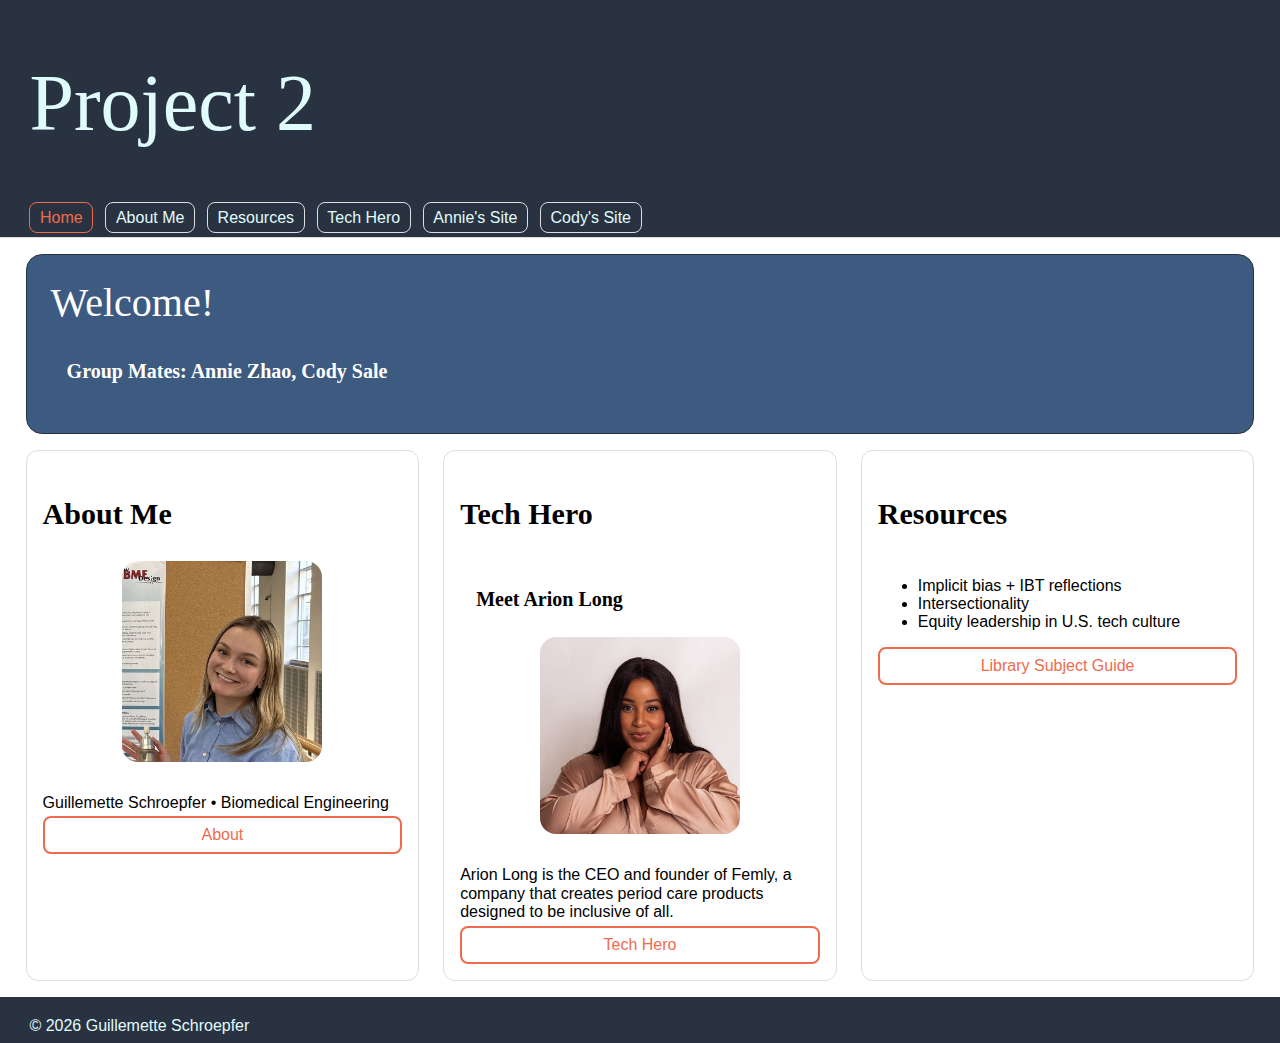
<file: index.html>
<!doctype html>
<html lang="en">
<head>
  <meta charset="utf-8" />
  <meta name="viewport" content="width=device-width, initial-scale=1" />
  <title>Guillemette Schroepfer | Project Demo Site</title>
  <link rel="stylesheet" href="stylepage.css" />
</head>

<body>
  <!-- COMMENT 1: This is the splash page for first impressions.-->
  <!-- COMMENT 2: All styling is in stylepage.css. -->
  <!-- COMMENT 3: Navigation is consistent across all pages for usability and accessibility. -->
  <!-- COMMENT 4: Keep headings in order (h1 then h2) for screen readers. -->

  <a class="skip-link" href="#main">Skip to main content</a>

  <header class="site-header">
    <div class="container">
      <h1>Project 2</h1>

      <nav aria-label="Main navigation" class="nav">
        <a class="nav-link" href="index.html" aria-current="page">Home</a>
        <a class="nav-link" href="about.html">About Me</a>
        <a class="nav-link" href="resources.html">Resources</a>
        <a class="nav-link" href="tech-hero.html">Tech Hero</a>
        <a class ="nav-link" href="https://anniez432.github.io/LIS500_Project2/" target="_blank" rel="noopener">Annie's Site</a>
        <a class ="nav-link" href="https://codysale.github.io/index.html" target="_blank" rel="noopener">Cody's Site</a>
      </nav>
    </div>
  </header>

  <main>
    <section class="container">
      <div class="welcome">
        <h2>Welcome!</h2>
        <h4>Group Mates: Annie Zhao, Cody Sale</h4>
      </div>
    </section>
    
<section class="container">
  <section class="card-grid">
            <article class="card">
                <h3>About Me</h3>
                <img class="image" src="Images/gschroepfer.jpg" alt="Guillemette Schroepfer">
                <p>Guillemette Schroepfer • Biomedical Engineering</p>
                <a href="about.html">About</a>
            </article>
        
            <article class="card">
        <h3>Tech Hero</h3>
            <h4>Meet Arion Long</h4>
            <img class="image" src="Images/Arion-long.jpg" alt="Arion Long">
            <p>Arion Long is the CEO and founder of Femly, a company that creates period care products designed to be inclusive of all.</p>
            <a href="tech-hero.html">Tech Hero</a>
        </article>

        <article class="card">
            <h3>Resources</h3>
            <ul>
                <li>Implicit bias + IBT reflections</li>
                <li>Intersectionality</li>
                <li>Equity leadership in U.S. tech culture</li>
            </ul>
            <a href="resources.html">Library Subject Guide</a>
        </article>

    </section>
    </section>  
  </main>

  <footer class="site-footer">
    <div class="container">
      <p>© <span id="year">2026</span> Guillemette Schroepfer</p>
    </div>
  </footer>
</body>
</html>
</file>
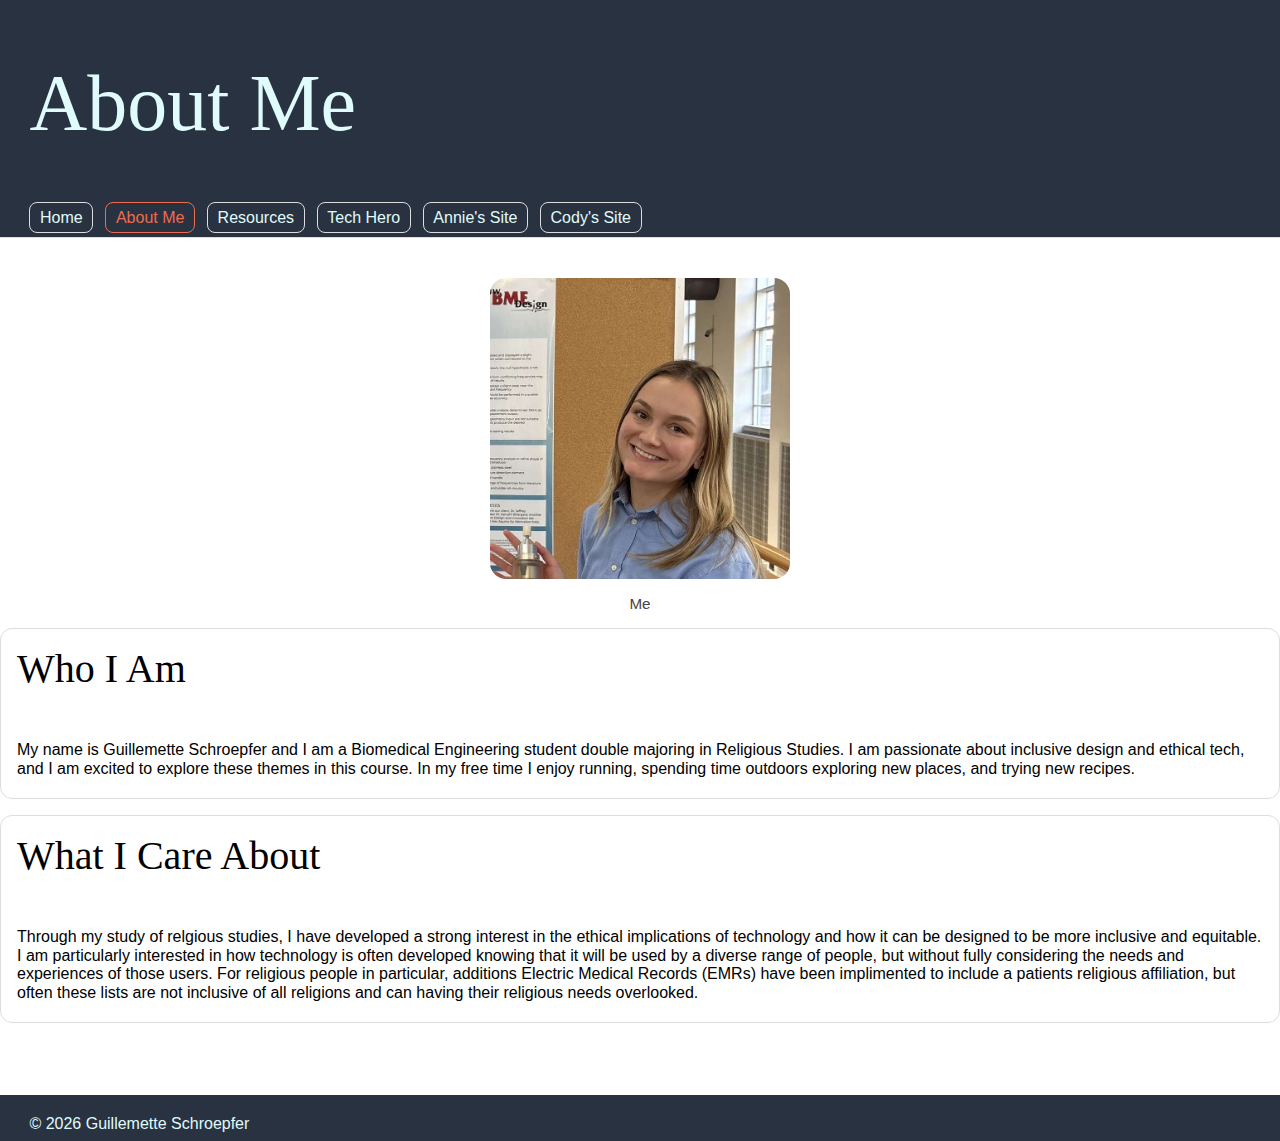
<file: about.html>
<!doctype html>
<html lang="en">
<head>
  <meta charset="utf-8" />
  <meta name="viewport" content="width=device-width, initial-scale=1" />
  <title>About | Guillemette Schroepfer</title>
  <link rel="stylesheet" href="stylepage.css" />
</head>

<body>
  <!-- COMMENT 1: About page adapted from Project 1 content. -->
  <!-- COMMENT 2: Use headings + lists to make the page scannable. -->
  <!-- COMMENT 3: Include at least one image with meaningful alt text. -->
  <!-- COMMENT 4: Keep paragraphs short for readability. -->

  <a class="skip-link" href="#main">Skip to main content</a>

  <header class="site-header">
    <div class="container">
      <h1 class="site-title">About Me</h1>
      <nav aria-label="Main navigation" class="nav">
        <a class="nav-link" href="index.html">Home</a>
        <a class="nav-link" href="about.html" aria-current="page">About Me</a>
        <a class="nav-link" href="resources.html">Resources</a>
        <a class="nav-link" href="tech-hero.html">Tech Hero</a>
        <a class ="nav-link" href="https://anniez432.github.io/LIS500_Project2/" target="_blank" rel="noopener">Annie's Site</a>
        <a class ="nav-link" href="https://codysale.github.io/index.html" target="_blank" rel="noopener">Cody's Site</a>
      </nav>
    </div>
  </header>

  <main id="main">
    <section class="page-nav">
      <figure>
        <img class = "image-about" src="Images/gschroepfer.jpg" alt="Guillemette Schroepfer" />
        <figcaption class="caption">Me</figcaption>
      </figure>

      <div class = "card">
        <h2>Who I Am</h2>
        <p>
          My name is Guillemette Schroepfer and I am a Biomedical Engineering student double majoring in Religious Studies.
          I am passionate about inclusive design and ethical tech, and I am excited to explore these themes in this course.
          In my free time I enjoy running, spending time outdoors exploring new places, and trying new recipes. 
        </p>
      </div>
      <div class = "card">
        <h2>What I Care About</h2>
        <p>
          Through my study of relgious studies, I have developed a strong interest in the ethical implications of technology and how 
          it can be designed to be more inclusive and equitable. I am particularly interested in how technology is often developed
          knowing that it will be used by a diverse range of people, but without fully considering the needs and experiences of those users.
          For religious people in particular, additions Electric Medical Records (EMRs) have been implimented to include a patients religious 
          affiliation, but often these lists are not inclusive of all religions and can having their religious needs overlooked.
        </p>
      </div>
    </section>
  </main>

  <footer class="site-footer">
    <div class="container">
      <p>© 2026 Guillemette Schroepfer</p>
    </div>
  </footer>
</body>
</html>
</file>
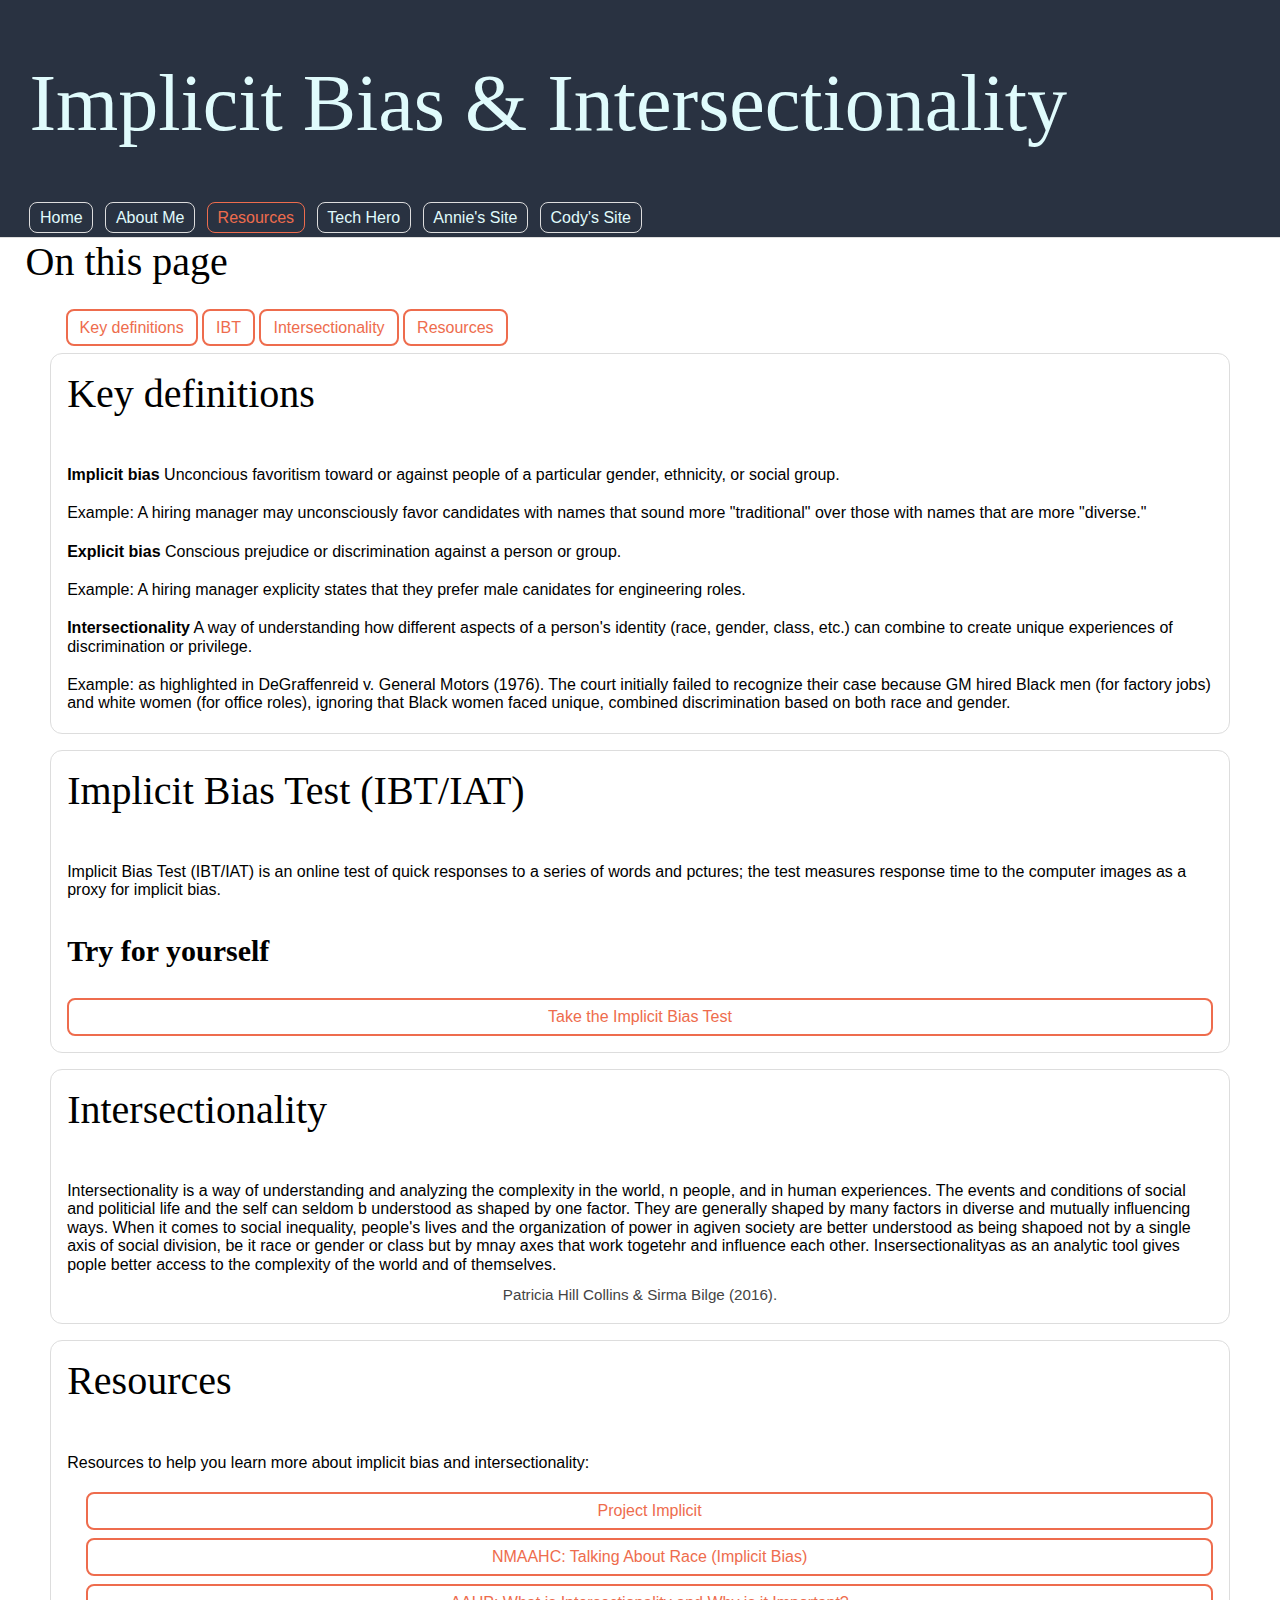
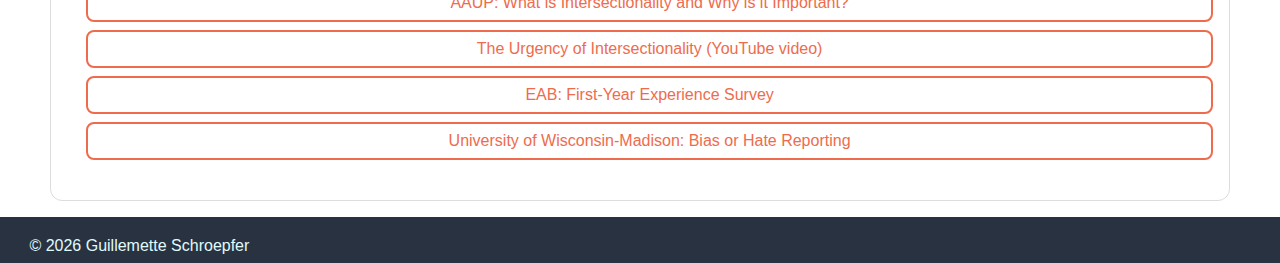
<file: resources.html>
<!doctype html>
<html lang="en">
<head>
  <meta charset="utf-8" />
  <meta name="viewport" content="width=device-width, initial-scale=1" />
  <title>Library Subject Guide | Implicit Bias</title>
  <link rel="stylesheet" href="stylepage.css" />
</head>

<body>
  <!-- COMMENT 1: This page mimics a Library Subject Guide style. -->
  <!-- COMMENT 2: Audience is first-year college students. -->
  <!-- COMMENT 3: Use definitions + examples + resources (not just links). -->
  <!-- COMMENT 4: Add  IBT. -->
  <!-- COMMENT 5: Check link text (avoid “click here”) for accessibility. -->

  <a class="skip-link" href="#main">Skip to main content</a>

  <header class="site-header">
    <div class="container">
      <h1 class="site-title">Implicit Bias & Intersectionality</h1>
      <nav aria-label="Main navigation" class="nav">
        <a class="nav-link" href="index.html">Home</a>
        <a class="nav-link" href="about.html">About Me</a>
        <a class="nav-link" href="resources.html" aria-current="page">Resources</a>
        <a class="nav-link" href="tech-hero.html">Tech Hero</a>
        <a class ="nav-link" href="https://anniez432.github.io/LIS500_Project2/" target="_blank" rel="noopener">Annie's Site</a>
        <a class ="nav-link" href="https://codysale.github.io/index.html" target="_blank" rel="noopener">Cody's Site</a>
      </nav>
    </div>
  </header>

  <main id="main">
    <section class="container">
        <h2>On this page</h2>
        <ul>
          <a href="#definitions">Key definitions</a>
          <a href="#ibt">IBT</a>
          <a href="#intersectionality">Intersectionality</a>
          <a href="#resources">Resources</a>
        </ul>
    <section class="container">
      <div class="content">
        <section id="definitions" class="card">
          <h2>Key definitions</h2>
          <p><strong>Implicit bias</strong> Unconcious favoritism toward or against people of a particular gender, ethnicity, or social group.</p>
          <p>Example: A hiring manager may unconsciously favor candidates with names that sound more "traditional" over those with names that are more "diverse."</p>
          <p><strong>Explicit bias</strong> Conscious prejudice or discrimination against a person or group.</p>
          <p>Example: A hiring manager explicity states that they prefer male canidates for engineering roles.</p>
          <p><strong>Intersectionality</strong> A way of understanding how different aspects of a person's identity (race, gender, class, etc.) can combine to create unique experiences of discrimination or privilege.</p>
          <p>Example: as highlighted in DeGraffenreid v. General Motors (1976). The court initially failed to recognize their case because GM hired Black men (for factory jobs) and white women (for office roles), 
            ignoring that Black women faced unique, combined discrimination based on both race and gender. </p>
        </section>

        <section id="ibt" class="card">
          <h2>Implicit Bias Test (IBT/IAT)</h2>
          <p>
            Implicit Bias Test (IBT/IAT) is an online test of quick responses to a series of words and pctures; the test measures response time to the computer
            images as a proxy for implicit bias. 
          </p>
          <h3>Try for yourself</h3>
          <a href="https://implicit.harvard.edu/implicit/takeatest.html" target="_blank" rel="noopener">Take the Implicit Bias Test</a>
        </section>

        <section id="intersectionality" class="card">
          <h2>Intersectionality </h2>
          <p>
            Intersectionality is a way of understanding and analyzing the complexity in the world, n people, and in human experiences. The events
            and conditions of social and politicial life and the self can seldom b understood as shaped by one factor. They are generally shaped
            by many factors in diverse and mutually influencing ways. When it comes to social inequality, people's lives and the organization of 
            power in agiven society are better understood as being shapoed not by a single axis of social division, be it race or gender or class
            but by mnay axes that work togetehr and influence each other. Insersectionalityas as an analytic tool gives pople better access to the 
            complexity of the world and of themselves.
          </p>
          <p class="caption">
            Patricia Hill Collins & Sirma Bilge (2016).
          </p>
        </section>


        <section id="resources" class="card">
          <h2>Resources</h2>
          <p>Resources to help you learn more about implicit bias and intersectionality:</p>
            <ul class="resource-list">
              <a href="https://www.apa.org/topics/implicit-bias" target="_blank" rel="noopener">Project Implicit</a>
              <a href="https://nmaahc.si.edu/learn/talking-about-race/topics/implicit-bias" target="_blank" rel="noopener">NMAAHC: Talking About Race (Implicit Bias)</a>
              <a href="https://www.aaup.org/academe/issues/104-4/what-intersectionality-and-why-it-important" target="_blank" rel="noopener">AAUP: What is Intersectionality and Why is it Important?</a>
              <a href="https://youtu.be/akOe5-UsQ2o" target="_blank" rel="noopener">The Urgency of Intersectionality (YouTube video)</a>
              <a href="https://eab.com/about/newsroom/press/2024-first-year-experience-survey/" target="_blank" rel="noopener">EAB: First-Year Experience Survey</a>
              <a href="https://inclusioneducation.wisc.edu/resources-3/" target="_blank" rel="noopener">University of Wisconsin-Madison: Bias or Hate Reporting</a>
            </ul>
        </section>
      </div>
    </section>
    </section>
  </main>

  <footer class="site-footer">
    <div class="container">
      <p>© 2026 Guillemette Schroepfer</p>
    </div>
  </footer>
</body>
</html>
</file>
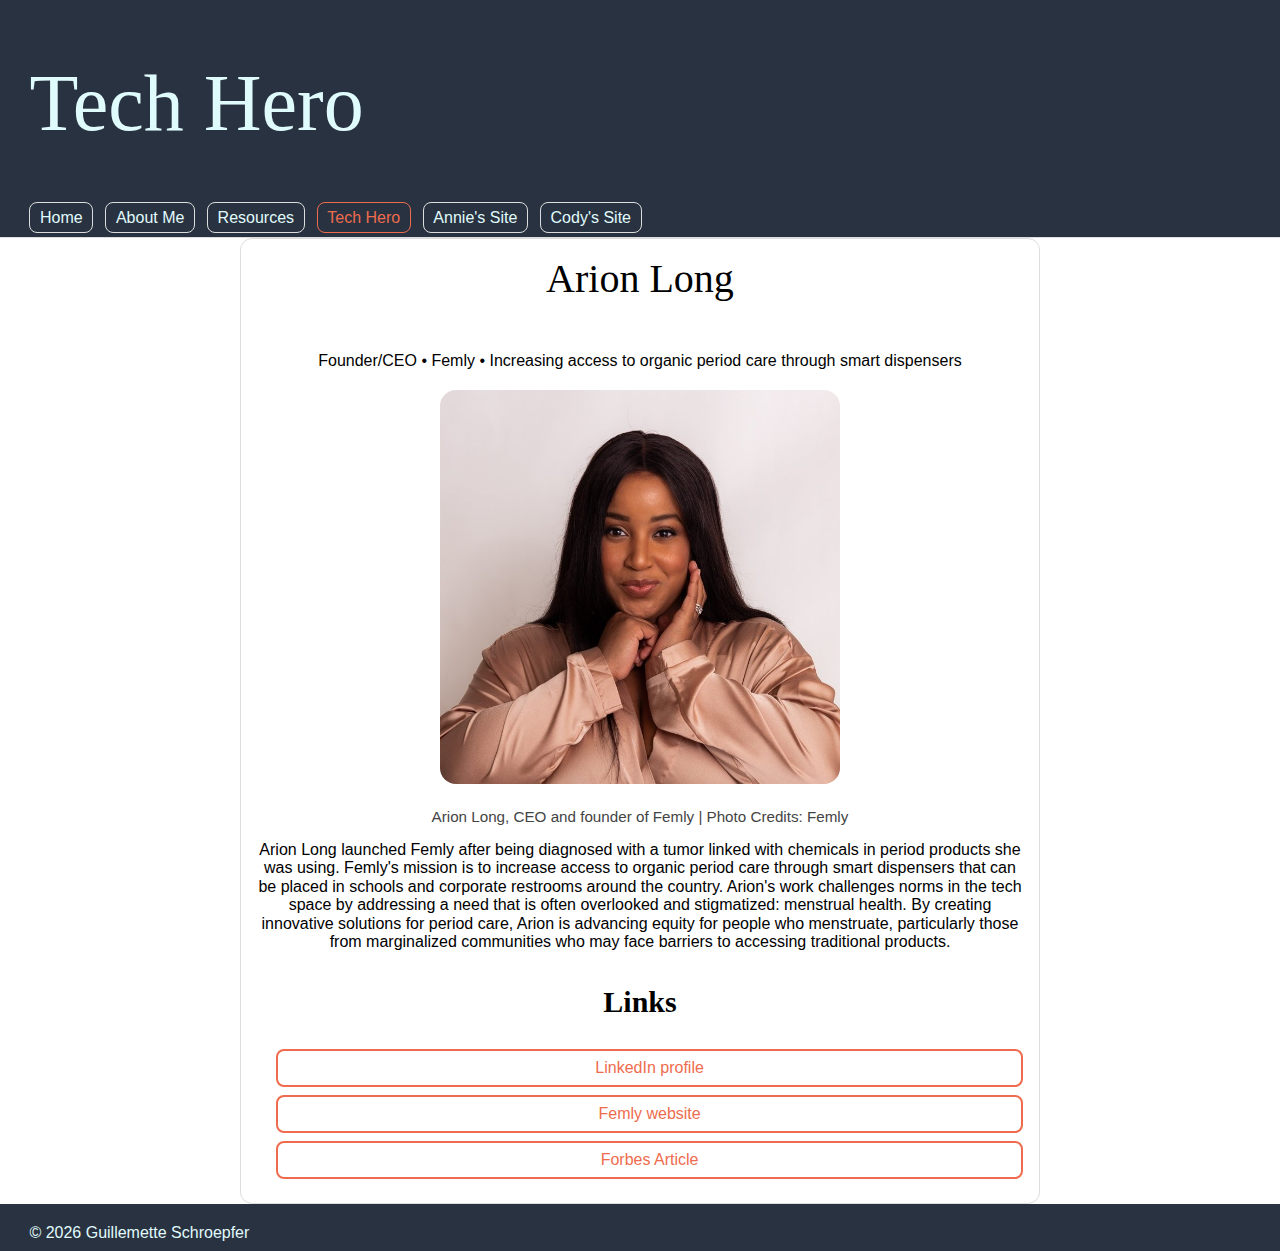
<file: tech-hero.html>
<!doctype html>
<html lang="en">
<head>
  <meta charset="utf-8" />
  <meta name="viewport" content="width=device-width, initial-scale=1" />
  <title>Tech Hero | Arion Long</title>
  <link rel="stylesheet" href="stylepage.css" />
</head>

<body>
  <!-- COMMENT 1: Tech Hero profile: someone challenging norms in the tech space. -->
  <!-- COMMENT 2: Must not be a mega-famous CEO; aim for a lesser-known leader/organizer/engineer/educator. -->
  <!-- COMMENT 3: Keep profile under 500 words and include useful links. -->
  <!-- COMMENT 4: Add at least one strong quote or concrete example of their impact (with a link). -->
  <!-- COMMENT 5: Make it clear how they advance equity for race/class/gender in the U.S. -->

  <a class="skip-link" href="#main">Skip to main content</a>

  <header class="site-header">
    <div class="container">
      <h1 class="site-title">Tech Hero</h1>
      <nav aria-label="Main navigation" class="nav">
        <a class="nav-link" href="index.html">Home</a>
        <a class="nav-link" href="about.html">About Me</a>
        <a class="nav-link" href="resources.html">Resources</a>
        <a class="nav-link" href="tech-hero.html" aria-current="page">Tech Hero</a>
        <a class ="nav-link" href="https://anniez432.github.io/LIS500_Project2/" target="_blank" rel="noopener">Annie's Site</a>
        <a class ="nav-link" href="https://codysale.github.io/index.html" target="_blank" rel="noopener">Cody's Site</a>
      </nav>
    </div>
  </header>

  <main id="main" class="container">
    <article class="card hero-profile">
      <h2>Arion Long</h2>
      <p class="muted">Founder/CEO • Femly • Increasing access to organic period care through smart dispensers</p>
      <img class="image-hero" src="Images/Arion-long.jpg" alt="Arion Long">
      <div class="caption">Arion Long, CEO and founder of Femly | Photo Credits: Femly</div>
      <p>
        Arion Long launched Femly after being diagnosed with a tumor linked with chemicals in period products she was using.
        Femly's mission is to increase access to organic period care through smart dispensers that can be placed in schools and corporate restrooms around the country. 
        Arion's work challenges norms in the tech space by addressing a need that is often overlooked and stigmatized: menstrual health. 
        By creating innovative solutions for period care, Arion is advancing equity for people who menstruate, particularly those from marginalized communities who may 
        face barriers to accessing traditional products.
      </p>

      <h3>Links</h3>
        <div class="tech-hero-links">
        <a href="https://www.linkedin.com/in/femlyceo/?isSelfProfile=false" target="_blank" rel="noopener">LinkedIn profile</a>
        <a href="https://www.femly.com/" target="_blank" rel="noopener">Femly website</a>
        <a href="https://www.forbes.com/sites/brittanychambers/2019/01/18/money-moves-how-this-founder-almost-died-is-making-history-in-the-process/" target="_blank" rel="noopener">Forbes Article</a>
        </div>
    </article>
  </main>

  <footer class="site-footer">
    <div class="container">
      <p>© 2026 Guillemette Schroepfer</p>
    </div>
  </footer>
</body>
</html>
</file>
<file: stylepage.css>
/* color palette-
Dusk Blue: #3D5A80 
Powder Blue: #98C1D9
Light Coral: #EE6C4D
Light Steel Blue: #E0FBFC
Slate Gray: #293241
-----------------------------------------------------*/

/* Global Styles
--------------------------*/

html {
  box-sizing: border-box;
  scroll-padding-top: 120px; /* adjust to your header height */
}
*, *:before, *:after {
  box-sizing: inherit;
}
body {
     font-family: "Roboto", sans-serif;
     margin: 0;
     background: #fff;
}
h1, h2 {
    font-family: "Playwrite NZ Basic", cursive;
    font-weight: 400;
}
h1 {
    font-size: 80px;
    font-family: "Playwrite NZ Basic", cursive;
}
h2 {
    font-size: 40px;
    margin-top: 0;
}
h3 {
    font-family: "Playwrite NZ Basic", cursive;
    font-size: 30px;
}
h4 {
    font-family: "Playwrite NZ Basic", cursive;
    font-size: 20px;
    margin-left: 1rem;
}
a{
    color: #EE6C4D;
    position: relative;
    top:0%;
    border: 2px solid #EE6C4D;
    padding: 0.5rem 0.75rem;
    border-radius: 0.5rem;
    text-decoration: none;
    text-align: center;
    margin-bottom: auto;
}
p {
    line-height: 1.15;
    margin-bottom: 0.25rem;
}
/* Accessibility */
.skip-link {
  position: absolute;
  left: -999px;
  top: 0;
  padding: 0.75rem 1rem;
  background: white;
  border: 2px solid black;
}
.skip-link:focus { left: 1rem; top: 1rem; }

/* Header and Footer
--------------------------*/
header, footer {
    background: #293241;
    color: #E0FBFC;
    padding: 0.25rem;
}
.welcome {
    background: #3D5A80;
    color: #fff;
    padding: 1.5rem;
    border-radius: 1rem;
    border: 1px solid #293241;
    margin: 1rem 0;
    font-family: "Playwrite NZ Basic", cursive;
}
.site-header {
  position: sticky;
  top: 0;
  z-index: 1000;
  border-bottom: 1px solid #ddd;
  background: #293241;
}

/* Navigation */
.nav {
  display: flex;
  gap: 0.75rem;
  flex-wrap: wrap;
}
.nav-link {
  text-decoration: none;
  padding: 0.35rem 0.6rem;
  border: 1px solid #ddd;
  border-radius: 0.5rem;
  color: #E0FBFC;
}

.nav-link[aria-current="page"] {
  text-decoration: none;
  padding: 0.35rem 0.6rem;
  border: 1px solid #EE6C4D;
  border-radius: 0.5rem;
  color: #EE6C4D;
}
/*guide navigation*/
.page-nav {
  padding: 1.5rem 0;
  margin-bottom: 2rem;
}

/* Sections / cards */

.card {
  display: flex;
  flex-direction: column;
  border: 1px solid #ddd;
  border-radius: 0.75rem;
  padding: 1rem;
  background: #fff;
  margin-bottom: 1rem;
  scroll-margin-top: 120px;
}
.card-grid{
  display: grid;
  grid-template-columns: repeat(3, 1fr);
  gap: 1.5rem;
}
.container {
  width: min(1400px, 96%);
  margin: 0 auto;
}
@media (max-width: 900px) {
  .card-grid {
    grid-template-columns: 1fr;
  }
}
.hero-profile {
  text-align: center;
  max-width: 800px;
  margin: 0 auto;
}

/* Images */
.image {
  width: 100%;
  max-width: 200px;
  height: auto;
  border-radius: 1rem;
  margin: 0 auto 1rem auto;
  display: block;
}
.image-about {
  width: 100%;
  max-width: 300px;
  height: auto;
  border-radius: 1rem;
  margin: 0 auto 1rem auto;
  display: block;
}
.image-hero {
  width: 100%;
  max-width: 400px;
  height: auto;
  border-radius: 1rem;
  margin: 1rem auto;
  display: block;
}
.caption { 
  margin-top: 0.5rem; color: #444; font-size: 0.95rem; 
  text-align: center;
}
/* resource links*/
.resource-list {
  padding-left: 1.2rem;
}
.resource-list a {
  display: block;
  margin-bottom: 0.5rem;
}

.tech-hero-links {
  padding-left: 1.2rem;
}
.tech-hero-links a {
  display: block;
  margin-bottom: 0.5rem;
}
</file>
